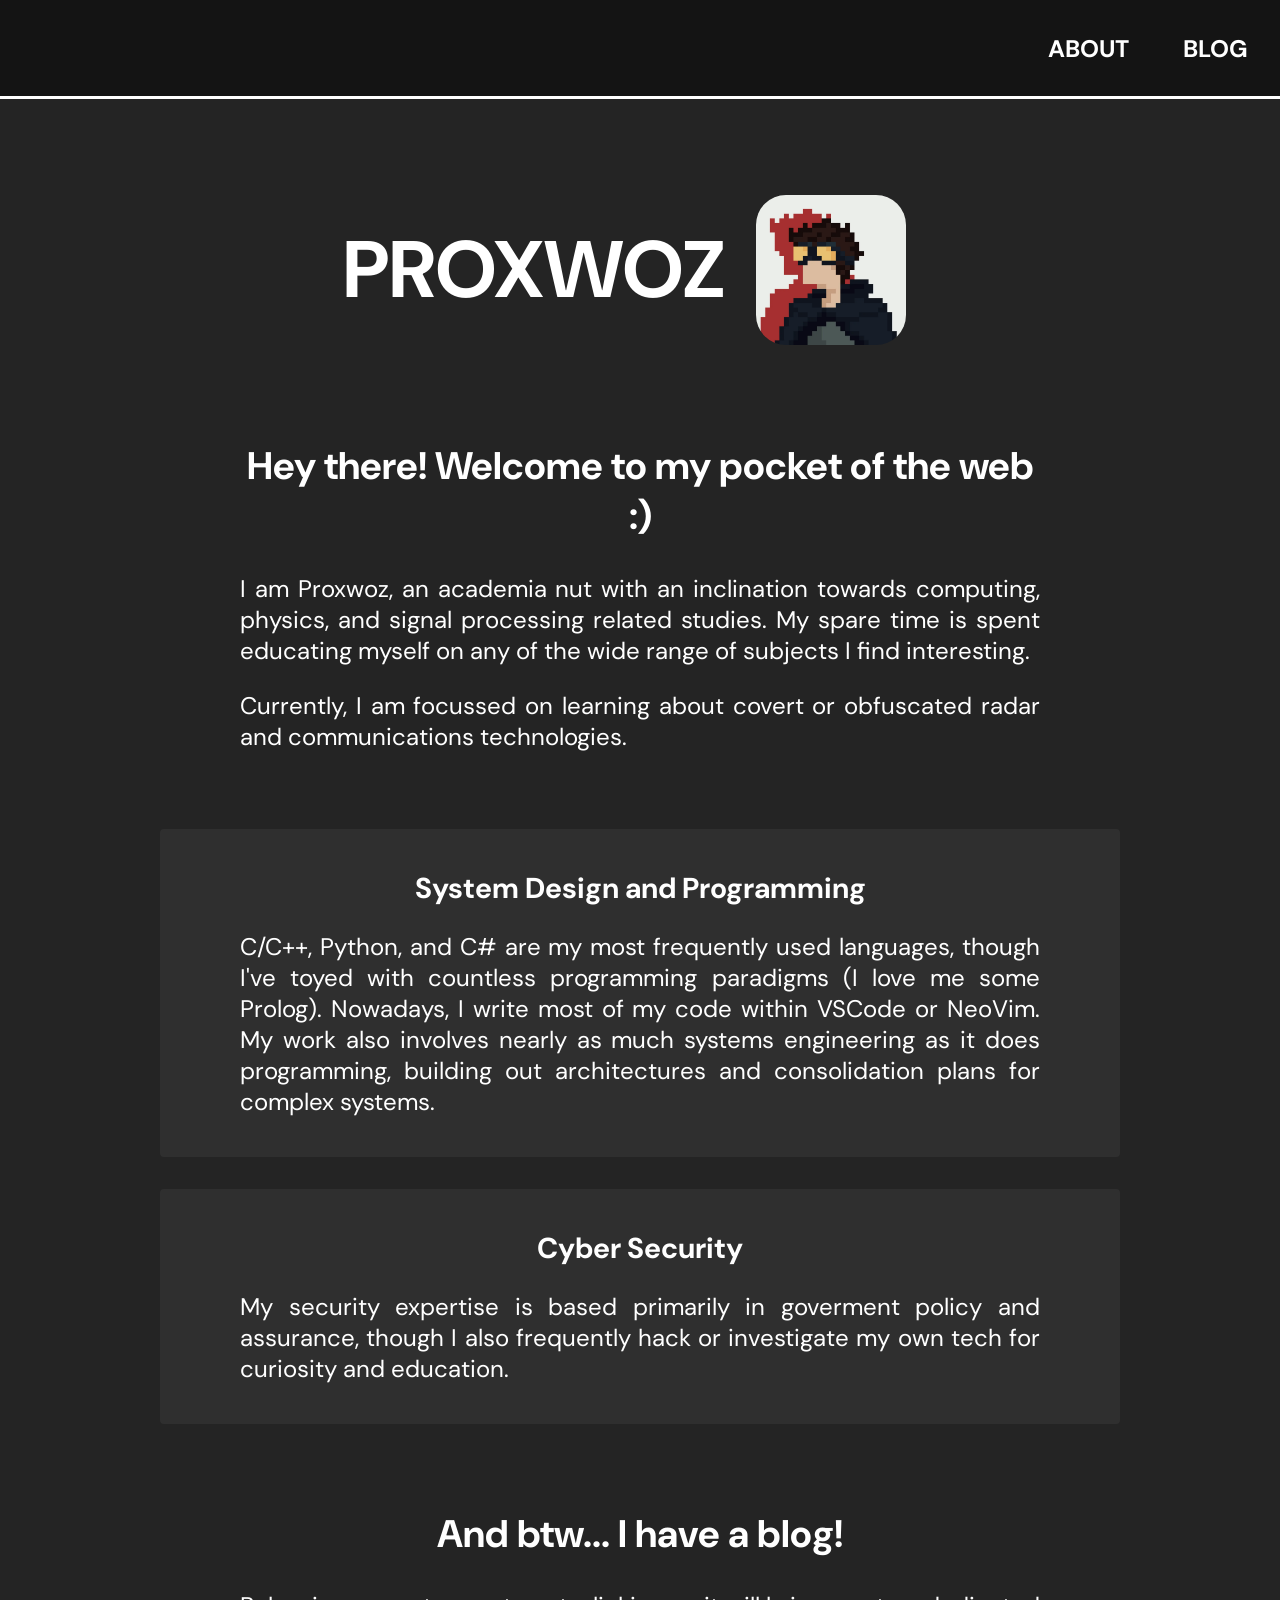
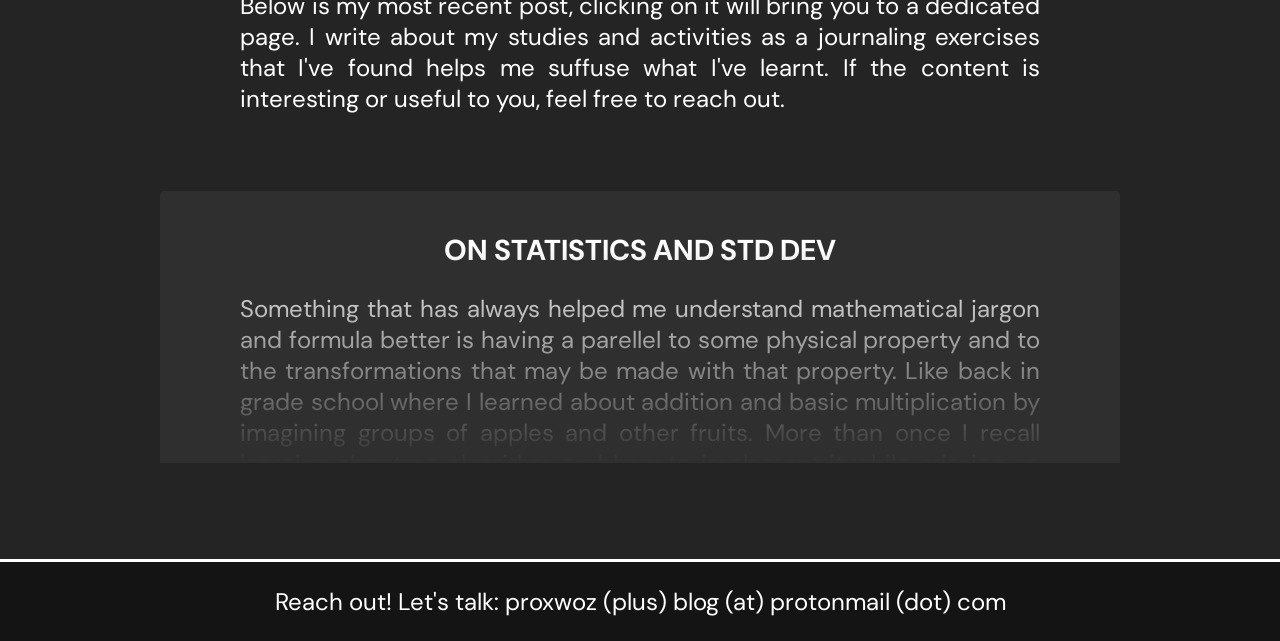
<file: index.html>
<!DOCTYPE html>
<html lang="en">

<head>
  <meta charset="UTF-8" />
  <meta name="viewport" content="width=device-width, initial-scale=1.0" />
  <title>proxwoz</title>
  <link rel="icon" href="./images/avatar.webp">

  <link rel="stylesheet" href="./css/common.css">
  <link rel="stylesheet" href="./css/mobile.css">

  <link rel="preconnect" href="https://fonts.googleapis.com/">
  <link rel="stylesheet" href="https://fonts.googleapis.com/css?family=DM+Sans"/>
</head>

<body>
  <header>
    <div class="navbar-wrapper">
      <!-- <a href="./index.html" class="navbar-logo"> -->
      <!--   <img src="./images/avatar.webp"> -->
      <!--   <span>PROXWOZ</span> -->
      <!-- </a> -->
      <nav class="navbar">
        <ul>
          <li><a href="./index.html">ABOUT</a></li>
          <li><a href="./blog.html">BLOG</a></li>
        </ul>
      </nav>
    </div>
  </header>

  <main>
    <div class="landing-title">
      <h1>PROXWOZ</h1>
      <img src="./images/avatar.webp" height="150">
    </div>

    <div class="text-block">
      <div>
        <h2>Hey there! Welcome to my pocket of the web :)</h2>
        <p>I am Proxwoz, an academia nut with an inclination towards computing, physics, and signal
        processing related studies. My spare time is spent educating myself on any of the wide
        range of subjects I find interesting.</p>
        <p>Currently, I am focussed on learning about covert or obfuscated radar and communications
        technologies.</p>
     </div>
    </div>

    <br>
    <div class="container">
      <div>
        <h2>System Design and Programming</h2>
        <p>C/C++, Python, and C# are my most frequently used languages, though I've toyed with
        countless programming paradigms (I love me some Prolog). Nowadays, I write most of my code
        within VSCode or NeoVim. My work also involves nearly as much systems engineering as it
        does programming, building out architectures and consolidation plans for complex
        systems.</p>
      </div>
    </div>

    <div class="container">
      <div>
        <h2>Cyber Security</h2>
        <p>My security expertise is based primarily in goverment policy and assurance, though I
        also frequently hack or investigate my own tech for curiosity and education.</p>
      </div>
    </div>

    <br>
    <div class="text-block">
      <div>
        <h2>And btw... I have a blog!</h2>
        <p>Below is my most recent post, clicking on it will bring you to a dedicated page. I write
        about my studies and activities as a journaling exercises that I've found helps me suffuse
        what I've learnt. If the content is interesting or useful to you, feel free to reach
        out.</p>
      </div>
    </div>
    <br>

    <a href="./blog/20260419-on-statistics-and-std-dev.html">
      <div class="preview-container">
        <div>
          <h2>ON STATISTICS AND STD DEV</h2>

          <p> Something that has always helped me understand mathematical jargon and formula better
          is having a parellel to some physical property and to the transformations that may be
          made with that property. Like back in grade school where I learned about addition and
          basic multiplication by imagining groups of apples and other fruits. More than once I
          recall learning about an algorithm and how to implement it while missing an understanding
          of why it works until I learned the physical parellels of its components. </p>
        </div>
      </div>
    </a>
  </main>

  <footer>
    <p>Reach out! Let's talk: proxwoz (plus) blog (at) protonmail (dot) com</p>
  </footer>
  
</body>
</file>
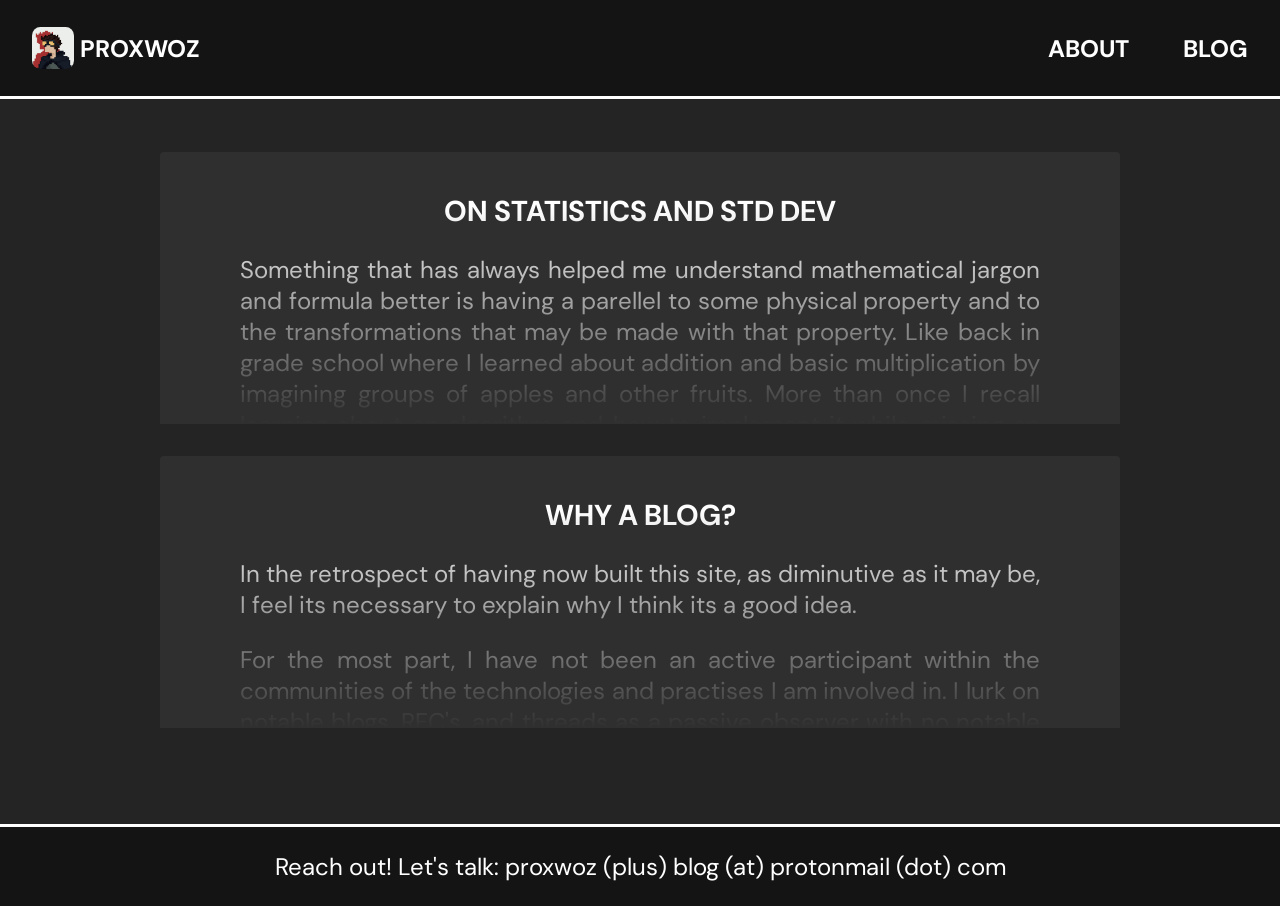
<file: blog.html>
<!DOCTYPE html>
<html lang="en">

<head>
  <meta charset="UTF-8" />
  <meta name="viewport" content="width=device-width, initial-scale=1.0" />
  <title>proxwoz</title>
  <link rel="icon" href="./images/avatar.webp">

  <link rel="stylesheet" href="./css/common.css">
  <link rel="stylesheet" href="./css/mobile.css">

  <link rel="preconnect" href="https://fonts.googleapis.com/">
  <link rel="stylesheet" href="https://fonts.googleapis.com/css?family=DM+Sans"/>
</head>

<body>
  <header>
    <div class="navbar-wrapper">
      <a href="./index.html" class="navbar-logo">
        <img src="./images/avatar.webp">
        <span>PROXWOZ</span>
      </a>
      <nav class="navbar">
        <ul>
          <li><a href="./index.html">ABOUT</a></li>
          <li><a href="./blog.html">BLOG</a></li>
        </ul>
      </nav>
    </div>
  </header>

  <main>
    <br>
    <a href="./blog/20260419-on-statistics-and-std-dev.html">
      <div class="preview-container">
        <div>
          <h2>ON STATISTICS AND STD DEV</h2>

          <p> Something that has always helped me understand mathematical jargon and formula better
          is having a parellel to some physical property and to the transformations that may be
          made with that property. Like back in grade school where I learned about addition and
          basic multiplication by imagining groups of apples and other fruits. More than once I
          recall learning about an algorithm and how to implement it while missing an understanding
          of why it works until I learned the physical parellels of its components. </p>
        </div>
      </div>
    </a>

    <a href="./blog/20260317-why-a-blog.html">
      <div class="preview-container">
        <div>
          <h2>WHY A BLOG?</h2>

          <p>In the retrospect of having now built this site, as diminutive as it may be, I feel
          its necessary to explain why I think its a good idea.</p>

          <p>For the most part, I have not been an active participant within the communities of the
          technologies and practises I am involved in. I lurk on notable blogs, RFC's, and threads
          as a passive observer with no notable presence. If I were asked to recount examples where
          I contributed in these spaces I would fail to recall any. And there is nothing inherently
          wrong about that! Yet it bothers me.</p>
        </div>
      </div>
    </a>
  </main>

  <footer>
    <p>Reach out! Let's talk: proxwoz (plus) blog (at) protonmail (dot) com</p>
  </footer>

</body>
</file>
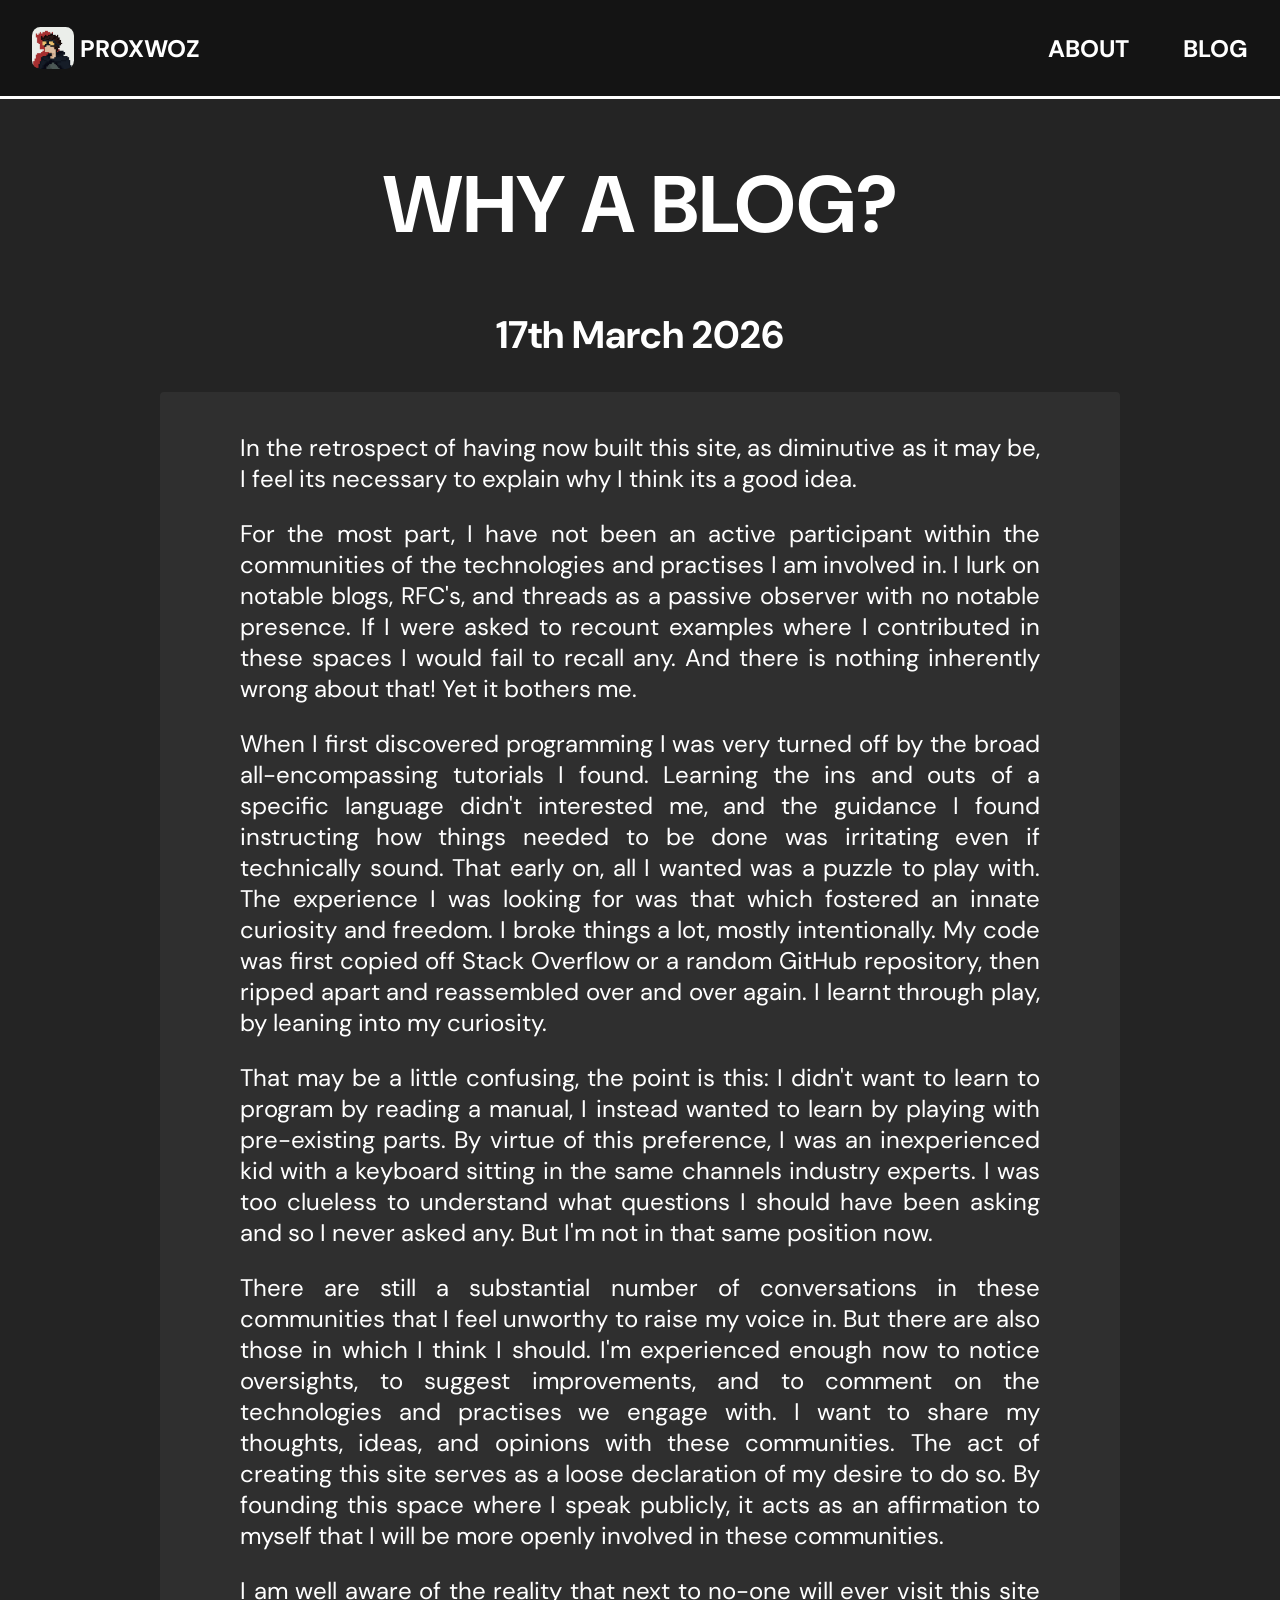
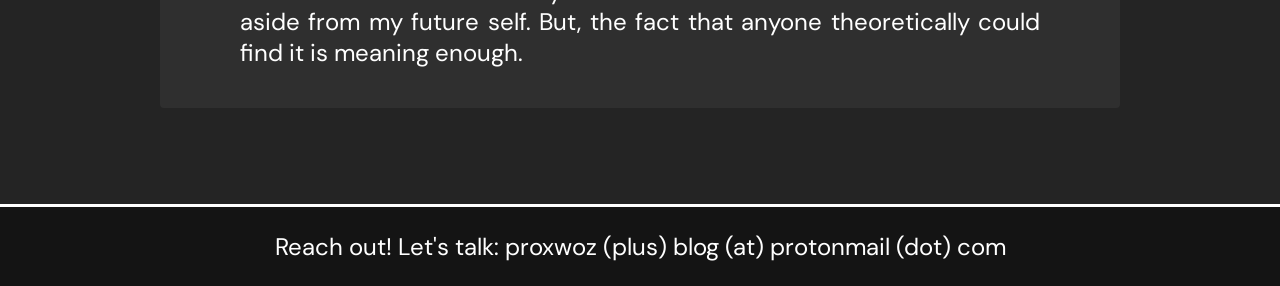
<file: blog/20260317-why-a-blog.html>
<!DOCTYPE html>
<html lang="en">

<head>
  <meta charset="UTF-8" />
  <meta name="viewport" content="width=device-width, initial-scale=1.0" />
  <title>proxwoz</title>
  <link rel="icon" href="../images/avatar.webp">

  <link rel="stylesheet" href="../css/common.css">
  <link rel="stylesheet" href="../css/mobile.css">

  <link rel="preconnect" href="https://fonts.googleapis.com/">
  <link rel="stylesheet" href="https://fonts.googleapis.com/css?family=DM+Sans"/>
</head>

<body>
  <header>
    <div class="navbar-wrapper">
      <a href="../index.html" class="navbar-logo">
        <img src="../images/avatar.webp">
        <span>PROXWOZ</span>
      </a>
      <nav class="navbar">
        <ul>
          <li><a href="../index.html">ABOUT</a></li>
          <li><a href="../blog.html">BLOG</a></li>
        </ul>
      </nav>
    </div>
  </header>

  <main>
    <h1>WHY A BLOG?</h1>

    <div class="text-block">
      <div>
        <h2>17th March 2026</h2>
      </div>
    </div>

    <div class="container">
      <div>
        <p>In the retrospect of having now built this site, as diminutive as it may be, I feel its
        necessary to explain why I think its a good idea.</p>

        <p>For the most part, I have not been an active participant within the communities of the
        technologies and practises I am involved in. I lurk on notable blogs, RFC's, and threads as
        a passive observer with no notable presence. If I were asked to recount examples where I
        contributed in these spaces I would fail to recall any. And there is nothing inherently
        wrong about that! Yet it bothers me.</p>

        <p>When I first discovered programming I was very turned off by the broad all-encompassing
        tutorials I found. Learning the ins and outs of a specific language didn't interested me,
        and the guidance I found instructing how things needed to be done was irritating even if
        technically sound. That early on, all I wanted was a puzzle to play with. The experience I
        was looking for was that which fostered an innate curiosity and freedom. I broke things a
        lot, mostly intentionally. My code was first copied off Stack Overflow or a random GitHub
        repository, then ripped apart and reassembled over and over again. I learnt through play,
        by leaning into my curiosity.</p>

        <p>That may be a little confusing, the point is this: I didn't want to learn to program by
        reading a manual, I instead wanted to learn by playing with pre-existing parts. By virtue
        of this preference, I was an inexperienced kid with a keyboard sitting in the same channels
        industry experts. I was too clueless to understand what questions I should have been asking
        and so I never asked any. But I'm not in that same position now.</p>

        <p>There are still a substantial number of conversations in these communities that I feel
        unworthy to raise my voice in. But there are also those in which I think I should. I'm
        experienced enough now to notice oversights, to suggest improvements, and to comment on the
        technologies and practises we engage with. I want to share my thoughts, ideas, and opinions
        with these communities. The act of creating this site serves as a loose declaration of my
        desire to do so. By founding this space where I speak publicly, it acts as an affirmation
        to myself that I will be more openly involved in these communities. </p>

        <p>I am well aware of the reality that next to no-one will ever visit this site aside from
        my future self. But, the fact that anyone theoretically could find it is meaning
        enough.</p>
      </div>
    </div>
  </main>

  <footer>
    <p>Reach out! Let's talk: proxwoz (plus) blog (at) protonmail (dot) com</p>
  </footer>

</body>
</file>
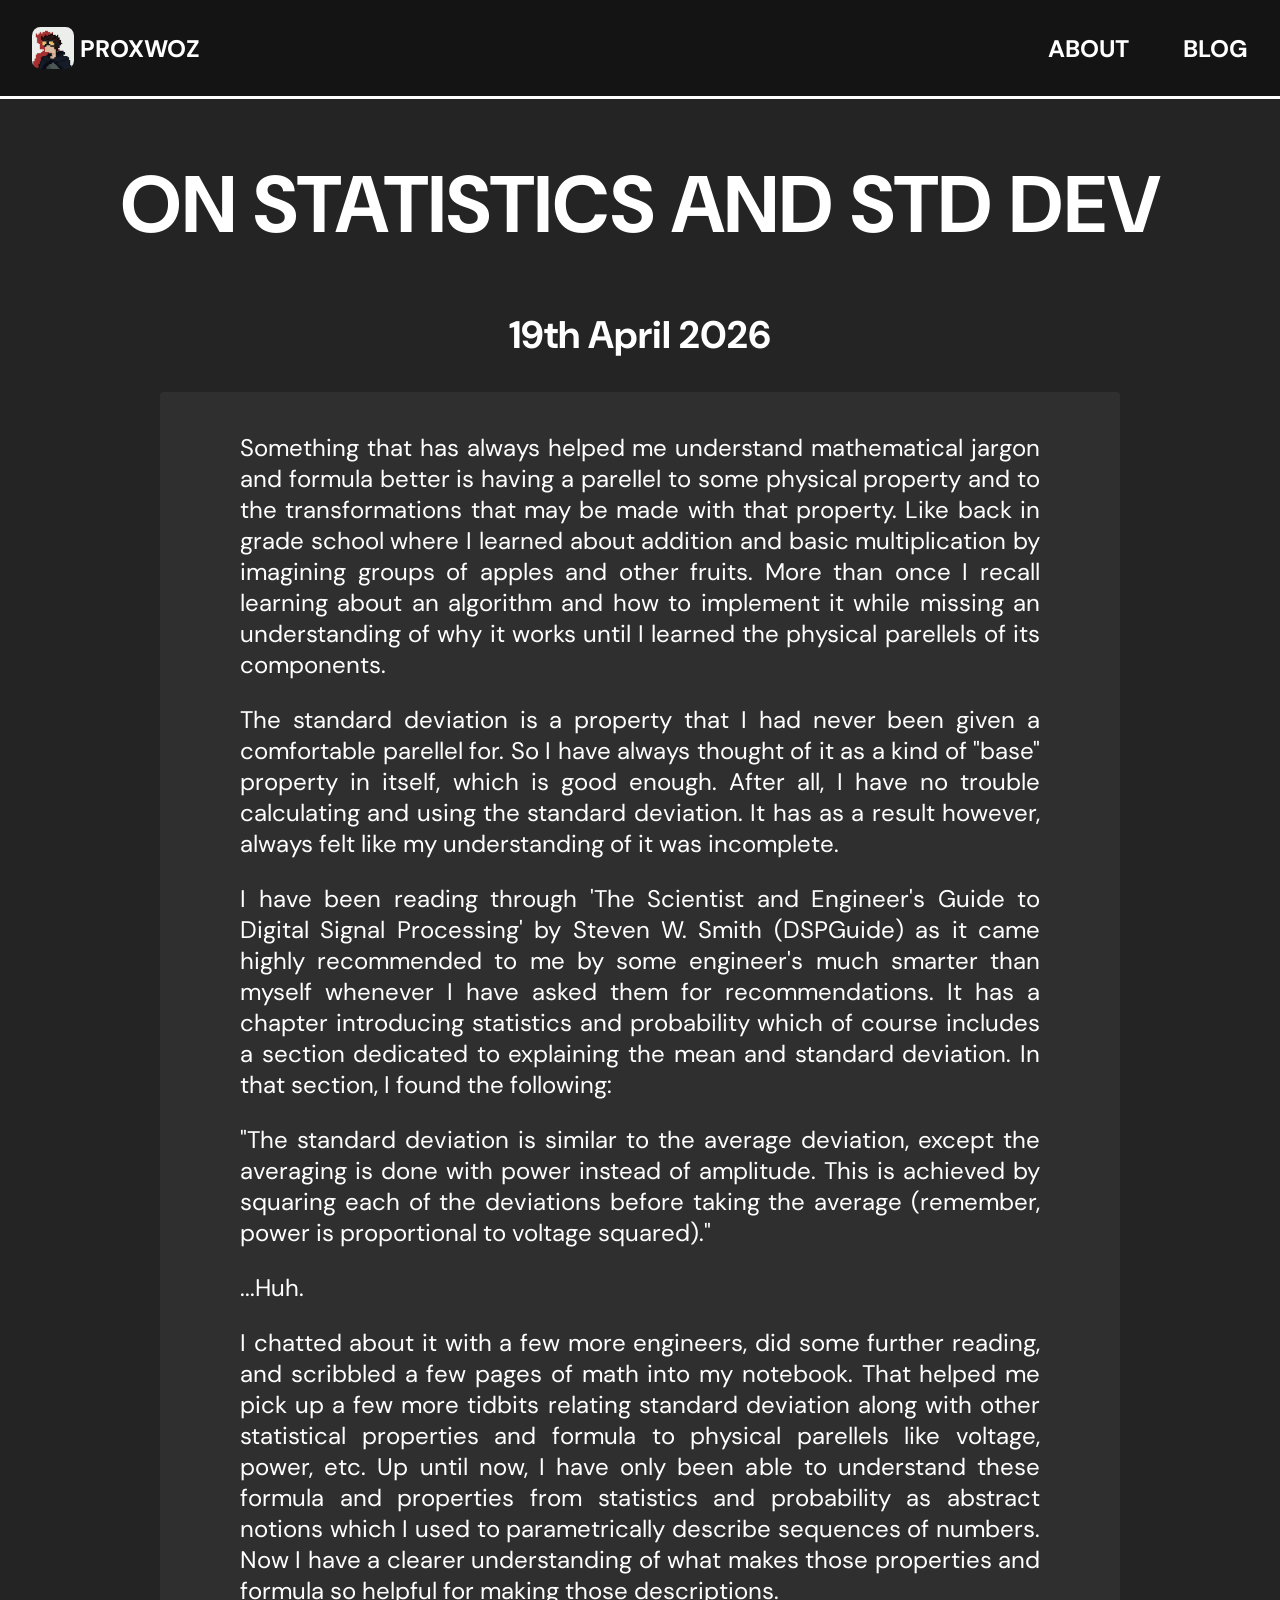
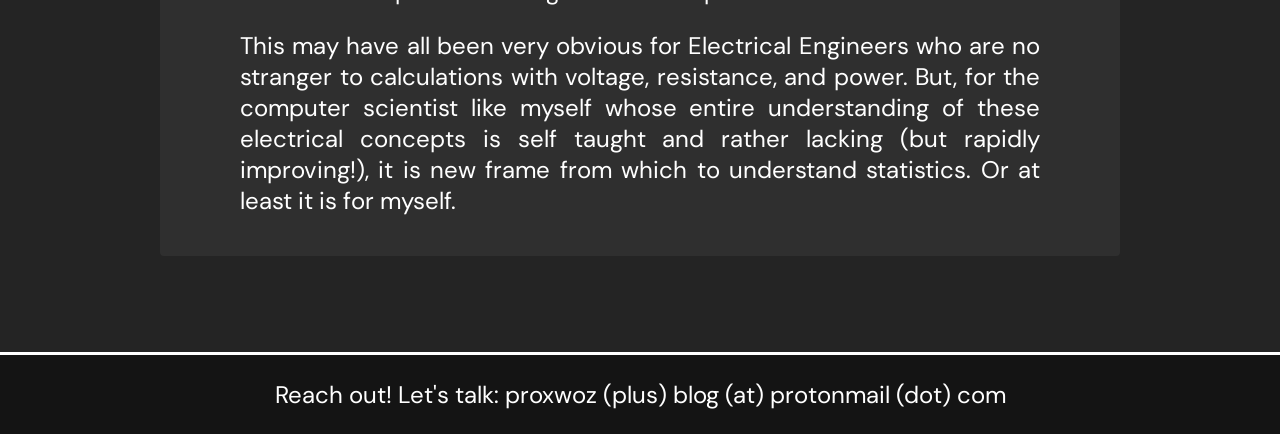
<file: blog/20260419-on-statistics-and-std-dev.html>
<!DOCTYPE html>
<html lang="en">

<head>
  <meta charset="UTF-8" />
  <meta name="viewport" content="width=device-width, initial-scale=1.0" />
  <title>proxwoz</title>
  <link rel="icon" href="../images/avatar.webp">

  <link rel="stylesheet" href="../css/common.css">
  <link rel="stylesheet" href="../css/mobile.css">

  <link rel="preconnect" href="https://fonts.googleapis.com/">
  <link rel="stylesheet" href="https://fonts.googleapis.com/css?family=DM+Sans"/>
</head>

<body>
  <header>
    <div class="navbar-wrapper">
      <a href="../index.html" class="navbar-logo">
        <img src="../images/avatar.webp">
        <span>PROXWOZ</span>
      </a>
      <nav class="navbar">
        <ul>
          <li><a href="../index.html">ABOUT</a></li>
          <li><a href="../blog.html">BLOG</a></li>
        </ul>
      </nav>
    </div>
  </header>

  <main>
    <h1>ON STATISTICS AND STD DEV</h1>

    <div class="text-block">
      <div>
        <h2>19th April 2026</h2>
      </div>
    </div>

    <div class="container">
      <div>
        <p> Something that has always helped me understand mathematical jargon and formula better
        is having a parellel to some physical property and to the transformations that may be made
        with that property. Like back in grade school where I learned about addition and basic
        multiplication by imagining groups of apples and other fruits. More than once I recall
        learning about an algorithm and how to implement it while missing an understanding of why
        it works until I learned the physical parellels of its components. </p>

        <p> The standard deviation is a property that I had never been given a comfortable parellel
        for. So I have always thought of it as a kind of "base" property in itself, which is good
        enough. After all, I have no trouble calculating and using the standard deviation. It has
        as a result however, always felt like my understanding of it was incomplete. </p>

        <p> I have been reading through 'The Scientist and Engineer's Guide to Digital Signal
        Processing' by Steven W. Smith (DSPGuide) as it came highly recommended to me by some
        engineer's much smarter than myself whenever I have asked them for recommendations. It has
        a chapter introducing statistics and probability which of course includes a section
        dedicated to explaining the mean and standard deviation. In that section, I found the
        following: </p>

        <p> "The standard deviation is similar to the average deviation, except the averaging is
        done with power instead of amplitude. This is achieved by squaring each of the deviations
        before taking the average (remember, power is proportional to voltage squared)." </p>

        <p> ...Huh. </p>

        <p> I chatted about it with a few more engineers, did some further reading, and scribbled a
        few pages of math into my notebook. That helped me pick up a few more tidbits relating
        standard deviation along with other statistical properties and formula to physical
        parellels like voltage, power, etc. Up until now, I have only been able to understand these
        formula and properties from statistics and probability as abstract notions which I used to
        parametrically describe sequences of numbers. Now I have a clearer understanding of what
        makes those properties and formula so helpful for making those descriptions. </p>

        <p> This may have all been very obvious for Electrical Engineers who are no stranger to
        calculations with voltage, resistance, and power. But, for the computer scientist like
        myself whose entire understanding of these electrical concepts is self taught and rather
        lacking (but rapidly improving!), it is new frame from which to understand statistics. Or
        at least it is for myself. </p>
      </div>
    </div>
  </main>

  <footer>
    <p>Reach out! Let's talk: proxwoz (plus) blog (at) protonmail (dot) com</p>
  </footer>

</body>
</file>
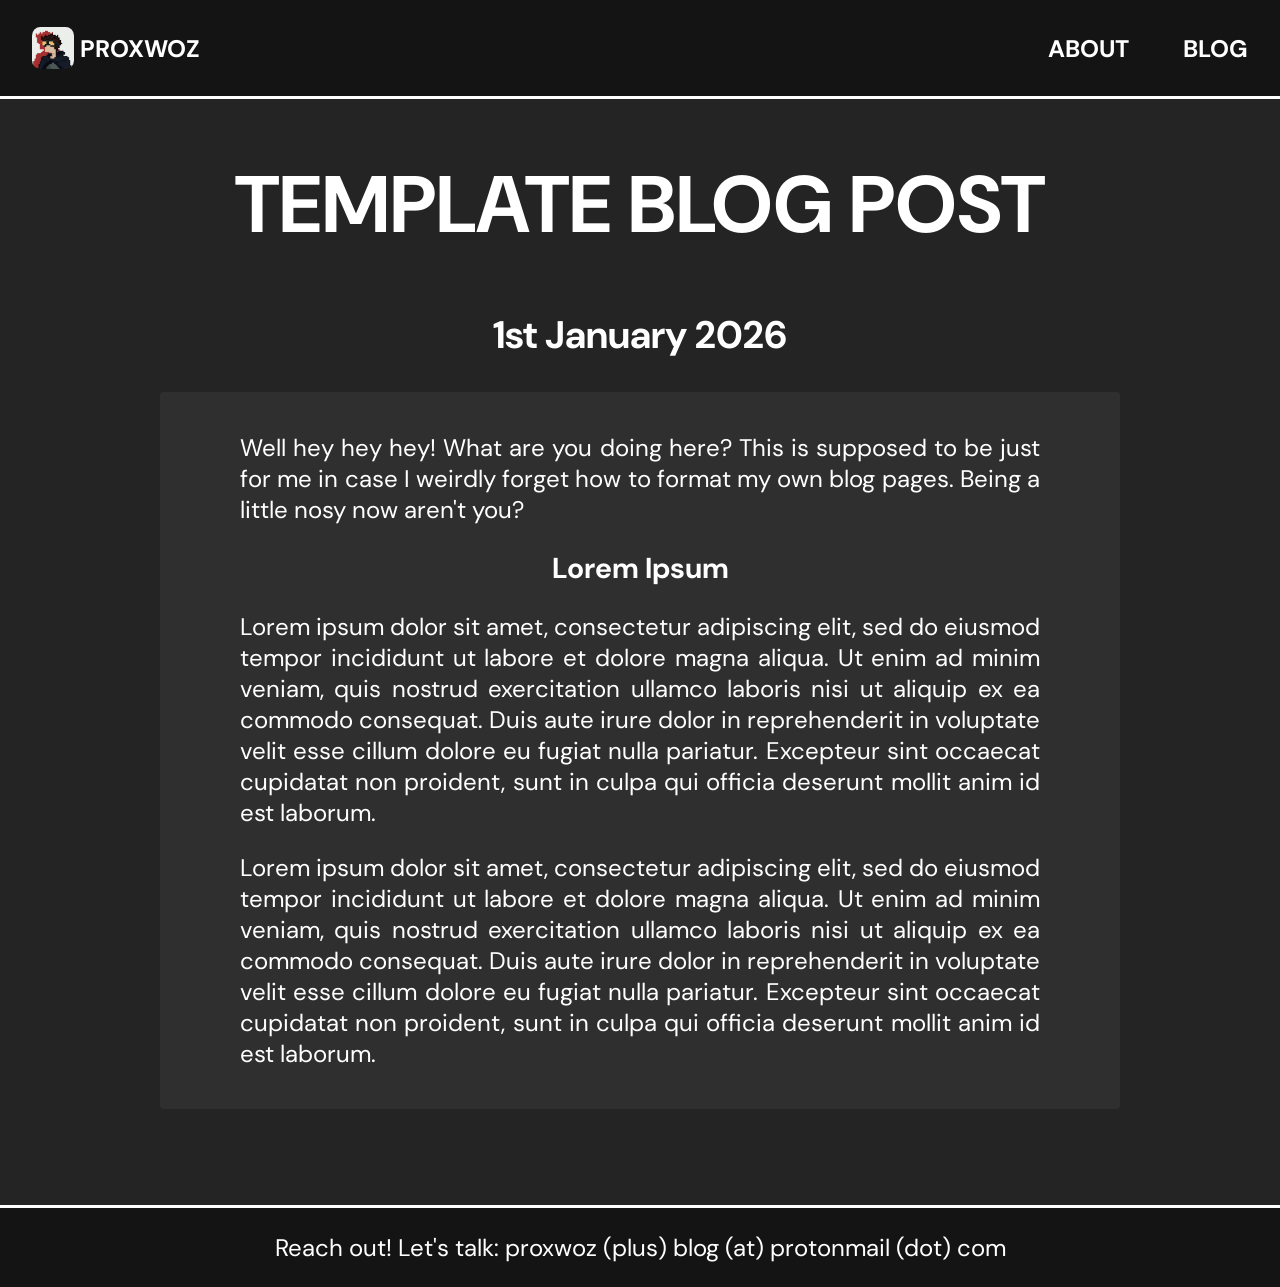
<file: blog/template-post.html>
<!DOCTYPE html>
<html lang="en">

<head>
  <meta charset="UTF-8" />
  <meta name="viewport" content="width=device-width, initial-scale=1.0" />
  <title>proxwoz</title>
  <link rel="icon" href="../images/avatar.webp">

  <link rel="stylesheet" href="../css/common.css">
  <link rel="stylesheet" href="../css/mobile.css">

  <link rel="preconnect" href="https://fonts.googleapis.com/">
  <link rel="stylesheet" href="https://fonts.googleapis.com/css?family=DM+Sans"/>
</head>

<body>
  <header>
    <div class="navbar-wrapper">
      <a href="../index.html" class="navbar-logo">
        <img src="../images/avatar.webp">
        <span>PROXWOZ</span>
      </a>
      <nav class="navbar">
        <ul>
          <li><a href="../index.html">ABOUT</a></li>
          <li><a href="../blog.html">BLOG</a></li>
        </ul>
      </nav>
    </div>
  </header>

  <main>
    <h1>TEMPLATE BLOG POST</h1>

    <div class="text-block">
      <div>
        <h2>1st January 2026</h2>
      </div>
    </div>

    <div class="container">
      <div>
        <p>Well hey hey hey! What are you doing here? This is supposed to be
        just for me in case I weirdly forget how to format my own blog pages.
        Being a little nosy now aren't you?</p>

        <h2>Lorem Ipsum</h2>

        <p>Lorem ipsum dolor sit amet, consectetur adipiscing elit, sed do
        eiusmod tempor incididunt ut labore et dolore magna aliqua. Ut enim ad
        minim veniam, quis nostrud exercitation ullamco laboris nisi ut aliquip
        ex ea commodo consequat. Duis aute irure dolor in reprehenderit in
        voluptate velit esse cillum dolore eu fugiat nulla pariatur. Excepteur
        sint occaecat cupidatat non proident, sunt in culpa qui officia
        deserunt mollit anim id est laborum.</p>

        <p>Lorem ipsum dolor sit amet, consectetur adipiscing elit, sed do
        eiusmod tempor incididunt ut labore et dolore magna aliqua. Ut enim ad
        minim veniam, quis nostrud exercitation ullamco laboris nisi ut aliquip
        ex ea commodo consequat. Duis aute irure dolor in reprehenderit in
        voluptate velit esse cillum dolore eu fugiat nulla pariatur. Excepteur
        sint occaecat cupidatat non proident, sunt in culpa qui officia
        deserunt mollit anim id est laborum.</p>
      </div>
    </div>
  </main>

  <footer>
    <p>Reach out! Let's talk: proxwoz (plus) blog (at) protonmail (dot) com</p>
  </footer>

</body>
</file>
<file: css/common.css>
html, body {
  margin: 0px;
  padding: 0px;
  height: 100vh;
  background-color: #242424;
  color: #ffffff;
  font-weight: bold;
  font-family: "DM Sans";
}

/* generic styling */
h1 {
  font-size: 5em;
  text-align: center;
  /* margin-left: auto; */
  /* margin-right: auto; */
  margin-left: 5vw;
  margin-right: 5vw;
}
h2 {
  text-align: center;
}
p {
  font-size: 1.5em;
  font-weight: normal;
  text-align: justify;
}
ul {
  font-size: 1.5em;
  font-weight: normal;
}
a {
  color: inherit;
  text-decoration: none;
}

/* homepage title */
.landing-title {
  display: flex;
  justify-content: center;
  margin: 6em 1em;
}
.landing-title h1 {
  width: auto;
  margin: auto 0px;
}

.landing-title img {
  border-radius: 20%;
  margin: auto 2em;
}

/* navbar related */
header {
  background-color: #141414;
  border-style: none none solid none;
  font-size: x-large;
  padding: 1em 0px;
  height: 2em;
  display: flex;
}
header::after {
  content: "";
  clear: both;
  display: block;
}

.navbar-wrapper {
  width: 95vw;
  margin: 0px auto;
  display: flex;
  align-items: center;
}

.navbar-logo img {
  border-radius: 20%;
  vertical-align: middle;
  height: 1.75em;
}
.navbar-logo span {
  vertical-align: middle;
}

.navbar {
  flex: 1;
  text-align: right;
}
.navbar ul {
  font-size: inherit;
  font-weight: bold;
  margin: 0px;
  padding: 0px;
}
.navbar li {
  display: inline-block;
}
.navbar a {
  margin-left: 2em;
}

/* footer related */
footer {
  background-color: #141414;
  border-style: solid none none none;
  margin-top: 6em;
  display: flex;
  flex-direction: column;
  align-items: center;
}

/* text blocks (outside of containers */
.text-block {
  text-align: justify;
  width: 60em;
  margin: 1em auto;
}
.text-block div {
  /* padding: 1em 5em 0em 5em; */
  padding: 0em 5em;
}
.text-block h2 {
  font-size: 2.4em;
}

/* normal containers */
.container {
  background-color: #2f2f2f;
  width: 60em;
  border-radius: 4px;
  margin: 2em auto;
}
.container div {
  padding: 1em 5em;
}
.container h2 {
  font-size: 1.8em;
}

/* preview containers */
.preview-container {
  background-color: #2f2f2f;
  width: 60em;
  border-radius: 4px;
  margin: 2em auto;
  height: 17em;
  overflow: hidden;
}
.preview-container div {
  padding: 1em 5em;
}
.preview-container h2 {
  font-size: 1.8em;
}
.preview-container::before {
  content: '';
  height: inherit;
  width: inherit;
  position:absolute;
  left: inherit;
  top: inherit;
  background:linear-gradient(transparent 20%, #2f2f2f);
}
</file>
<file: css/mobile.css>
/* @media (max-width: 1024px) { */
@media (max-width: 61em) {

html, body {
  /* font-size: 0.9em; */
}

h1 {
  margin-left: 2vw;
  margin-right: 2vw;
}

/* homepage title */
.landing-title img {
  display: none;
}

/* navbar related */
header {
  font-size: large;
}

.navbar-wrapper {
  width: 100vw;
}

.navbar-logo {
  display: none;
}

.navbar ul {
  text-align: center;
}
.navbar a {
  margin-left: 0.5em;
  margin-right: 0.5em;
}

/* footer related */
footer {
  padding-left: 8px;
  padding-right: 8px;
}

/* text blocks (outside of containers */
.text-block {
  width: 95vw;
}

.text-block div {
  padding: 0em 3em;
}

/* normal containers */
.container {
  width: 95vw;
}
.container div {
  padding: 0.1em 3em;
}


/* preview containers */
.preview-container {
  width: 95vw;
}
.preview-container div {
  padding: 0.1em 3em;
}

}
</file>
